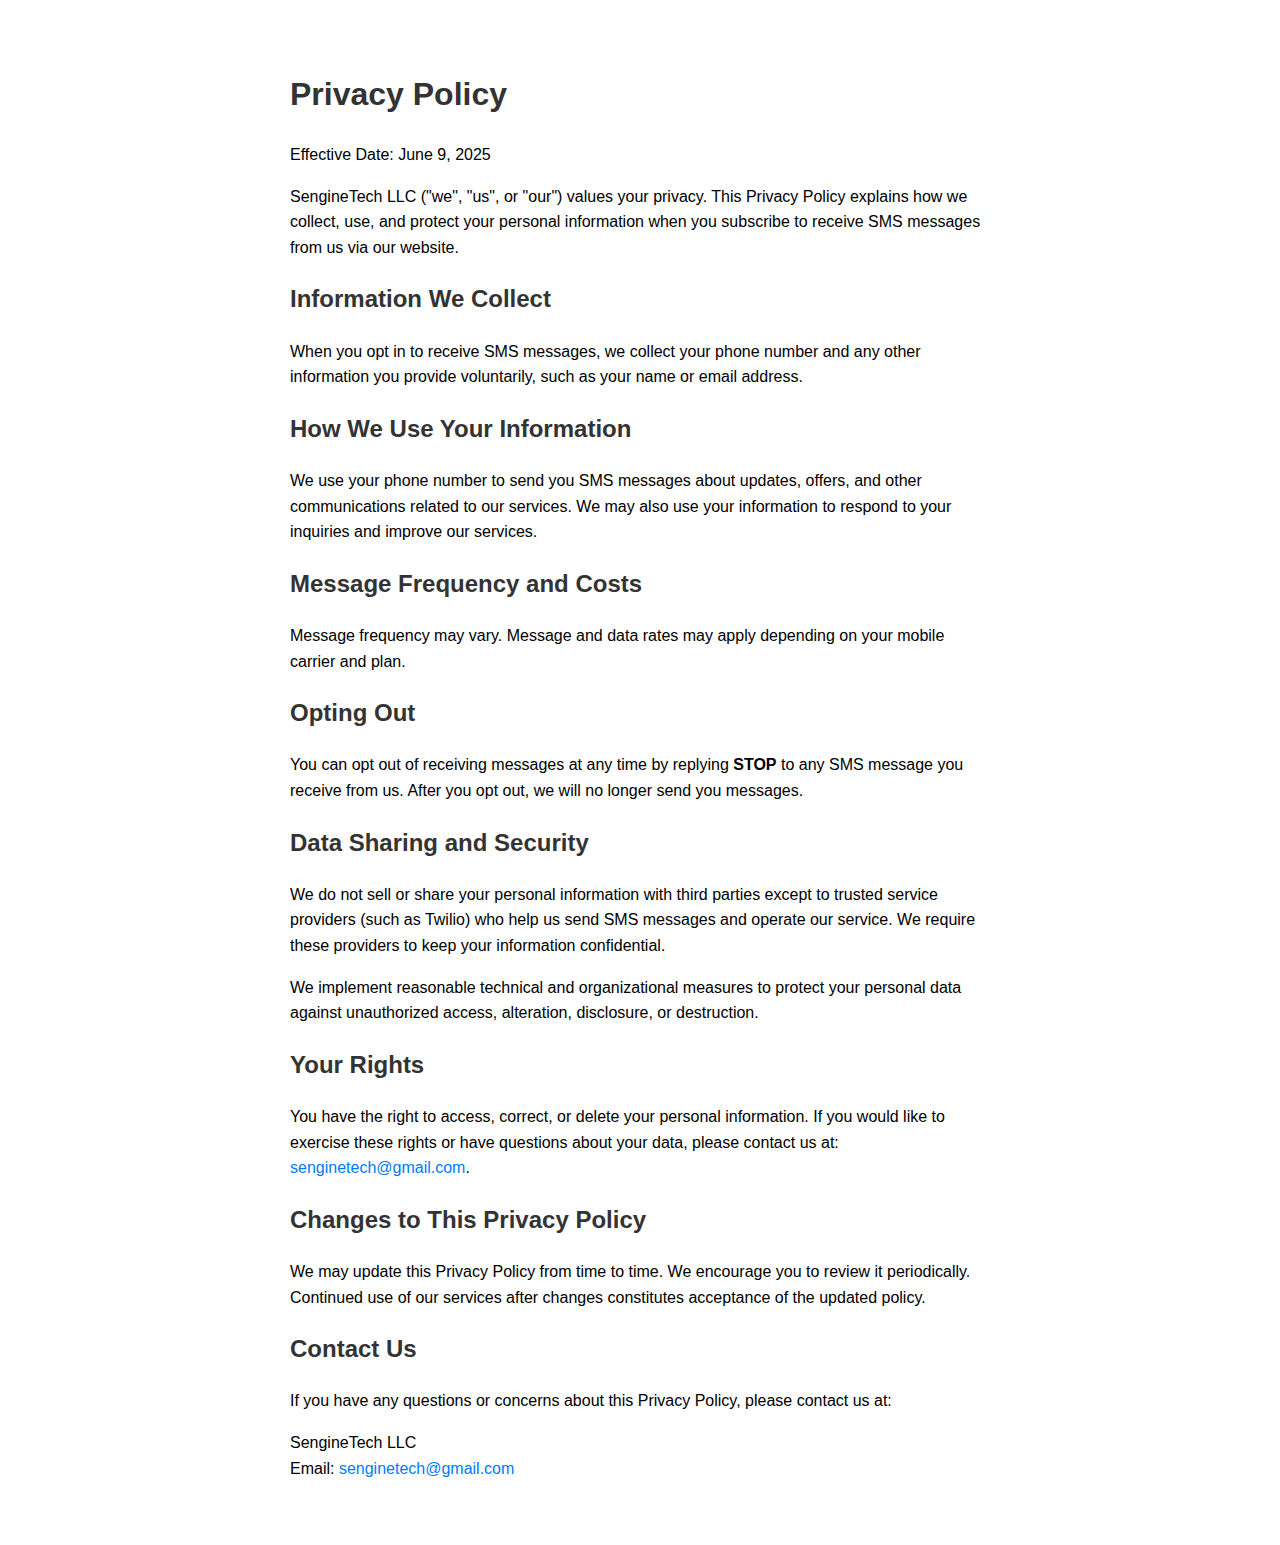
<file: privacy.html>
<!DOCTYPE html>
<html lang="en">
<head>
  <meta charset="UTF-8" />
  <meta name="viewport" content="width=device-width, initial-scale=1" />
  <title>Privacy Policy</title>
  <style>
    body { font-family: Arial, sans-serif; max-width: 700px; margin: 2rem auto; padding: 1rem; line-height: 1.6; }
    h1, h2 { color: #333; }
    a { color: #007BFF; text-decoration: none; }
    a:hover { text-decoration: underline; }
  </style>
</head>
<body>
  <h1>Privacy Policy</h1>

  <p>Effective Date: June 9, 2025</p>

  <p>SengineTech LLC ("we", "us", or "our") values your privacy. This Privacy Policy explains how we collect, use, and protect your personal information when you subscribe to receive SMS messages from us via our website.</p>

  <h2>Information We Collect</h2>
  <p>When you opt in to receive SMS messages, we collect your phone number and any other information you provide voluntarily, such as your name or email address.</p>

  <h2>How We Use Your Information</h2>
  <p>We use your phone number to send you SMS messages about updates, offers, and other communications related to our services. We may also use your information to respond to your inquiries and improve our services.</p>

  <h2>Message Frequency and Costs</h2>
  <p>Message frequency may vary. Message and data rates may apply depending on your mobile carrier and plan.</p>

  <h2>Opting Out</h2>
  <p>You can opt out of receiving messages at any time by replying <strong>STOP</strong> to any SMS message you receive from us. After you opt out, we will no longer send you messages.</p>

  <h2>Data Sharing and Security</h2>
  <p>We do not sell or share your personal information with third parties except to trusted service providers (such as Twilio) who help us send SMS messages and operate our service. We require these providers to keep your information confidential.</p>

  <p>We implement reasonable technical and organizational measures to protect your personal data against unauthorized access, alteration, disclosure, or destruction.</p>

  <h2>Your Rights</h2>
  <p>You have the right to access, correct, or delete your personal information. If you would like to exercise these rights or have questions about your data, please contact us at: <a href="mailto:senginetech@gmail.com">senginetech@gmail.com</a>.</p>

  <h2>Changes to This Privacy Policy</h2>
  <p>We may update this Privacy Policy from time to time. We encourage you to review it periodically. Continued use of our services after changes constitutes acceptance of the updated policy.</p>

  <h2>Contact Us</h2>
  <p>If you have any questions or concerns about this Privacy Policy, please contact us at:</p>
  <p>
    SengineTech LLC<br />
    Email: <a href="mailto:senginetech@gmail.com">senginetech@gmail.com</a><br />
  </p>

</body>
</html>
</file>
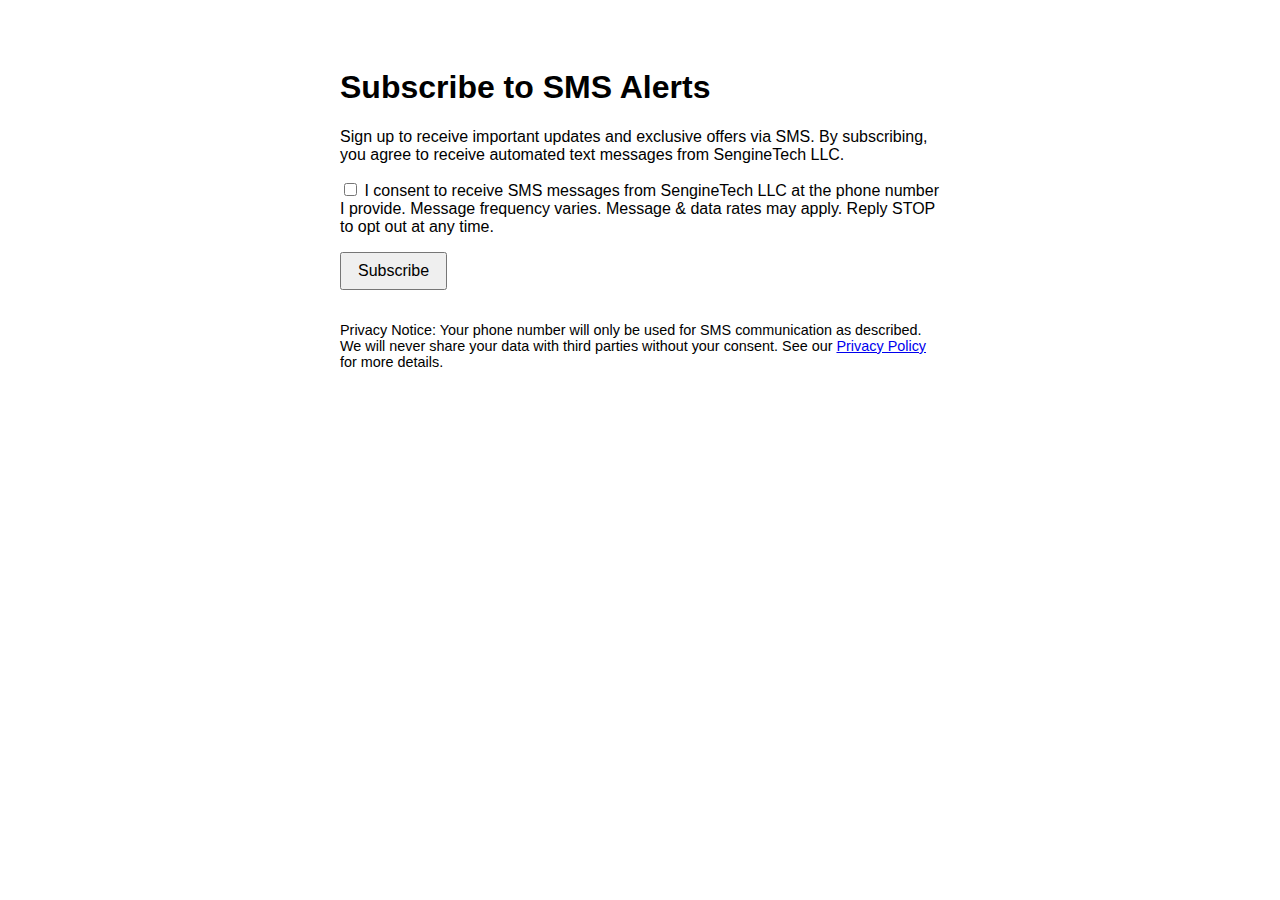
<file: twilioConsent.html>
<!DOCTYPE html>
<html lang="en">
<head>
  <meta charset="UTF-8" />
  <meta name="viewport" content="width=device-width, initial-scale=1" />
  <title>SMS Opt-In Consent</title>
  <style>
    body { font-family: Arial, sans-serif; max-width: 600px; margin: 2rem auto; padding: 1rem; }
    label { display: block; margin-top: 1rem; }
    button { margin-top: 1rem; padding: 0.5rem 1rem; font-size: 1rem; }
  </style>
</head>
<body>
  <h1>Subscribe to SMS Alerts</h1>
  <p>Sign up to receive important updates and exclusive offers via SMS. By subscribing, you agree to receive automated text messages from SengineTech LLC.</p>

  <form id="optInForm">
    <label>
      <input type="checkbox" id="consentCheckbox" required />
      I consent to receive SMS messages from SengineTech LLC at the phone number I provide. Message frequency varies. Message & data rates may apply. Reply STOP to opt out at any time.
    </label>

    <button type="submit">Subscribe</button>
  </form>

  <p style="font-size: 0.9rem; margin-top: 2rem;">
    Privacy Notice: Your phone number will only be used for SMS communication as described. We will never share your data with third parties without your consent. See our <a href="privacy.html" target="_blank">Privacy Policy</a> for more details.
  </p>

  <script>
    document.getElementById('optInForm').addEventListener('submit', function(event) {
      if (!document.getElementById('consentCheckbox').checked) {
        alert('You must consent to receive messages to subscribe.');
        event.preventDefault();
      } else {
        alert('Thank you for subscribing!');
      }
    });
  </script>
</body>
</html>
</file>
